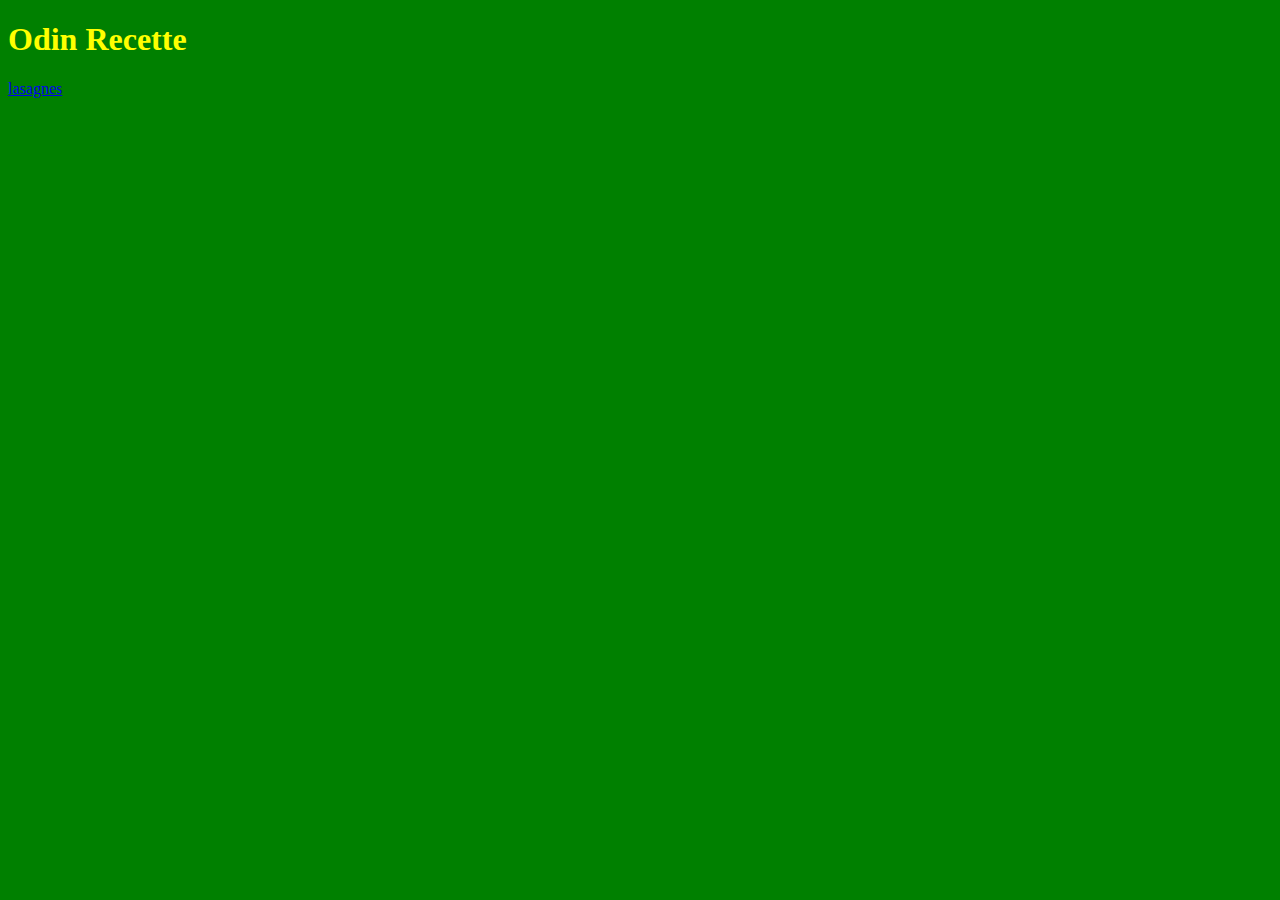
<file: index.html>
<!DOCTYPE html>
<html lang="en">
<head>
    <meta charset="UTF-8">
    <meta name="viewport" content="width=device-width, initial-scale=1.0">
    <title>Odin Project</title>
    <link rel="stylesheet" href="styles.css">
</head>
<body>
    <h1>Odin Recette</h1>
    <a href="recipes/lasagna.html">lasagnes</a>
    
</body>
</html>
</file>
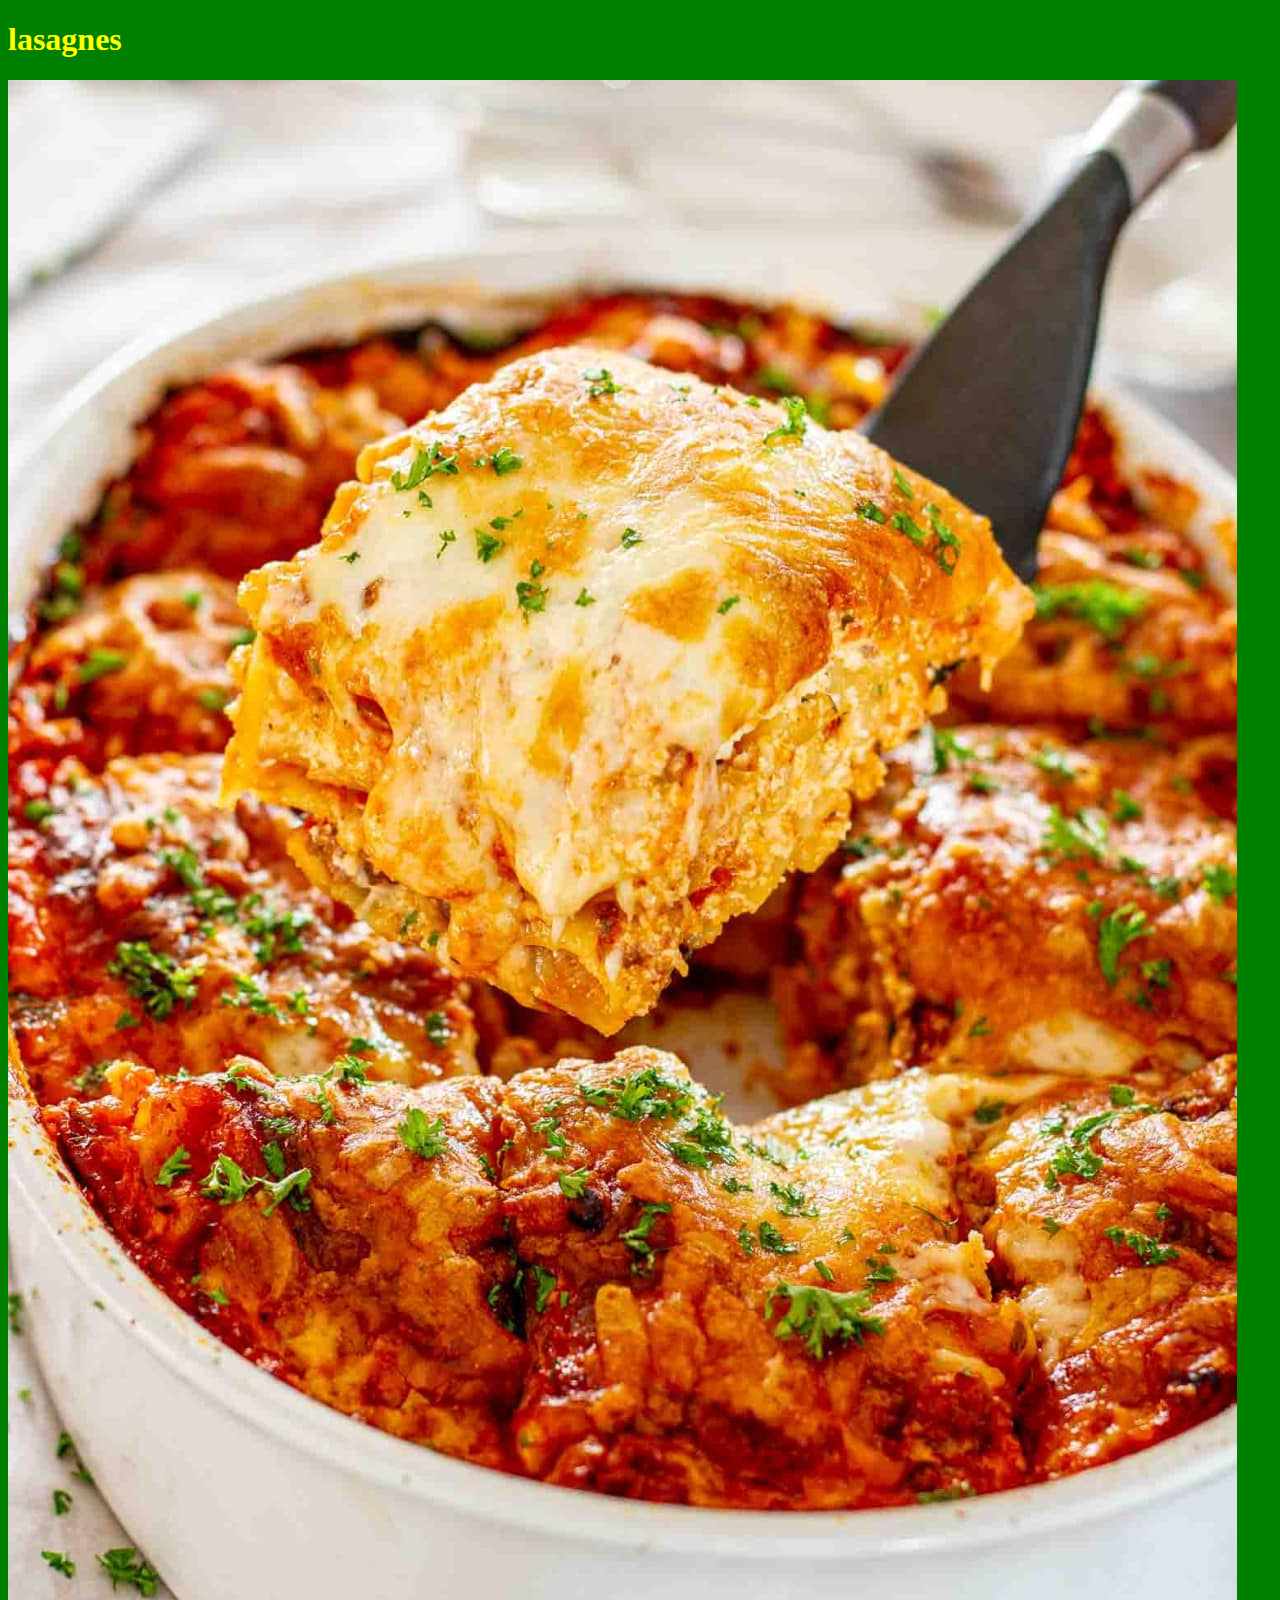
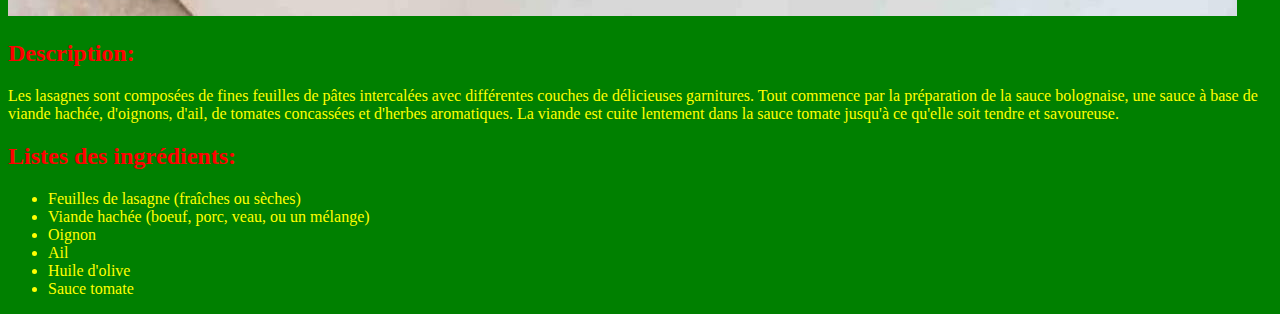
<file: recipes/lasagna.html>
<!DOCTYPE html>
<html lang="en">
<head>
    <meta charset="UTF-8">
    <meta name="viewport" content="width=device-width, initial-scale=1.0">
    <title>Recette</title>
    <link rel="stylesheet" href="../styles.css">
</head>
<body>
    <h1>lasagnes</h1>
    <img src="../images/lasagna.jpg">
    <h2>Description:</h2>

    <p>Les lasagnes sont composées de fines feuilles de pâtes intercalées 
    avec différentes couches de délicieuses garnitures. 
    Tout commence par la préparation de la sauce bolognaise,
    une sauce à base de viande hachée, d'oignons, d'ail, 
    de tomates concassées et d'herbes aromatiques. 
    La viande est cuite lentement dans la sauce 
    tomate jusqu'à ce qu'elle soit tendre et savoureuse.</p>

    <h2>Listes des ingrédients:</h2>

    <ul>

   <li>Feuilles de lasagne (fraîches ou sèches)</li>
   <li>Viande hachée (boeuf, porc, veau, ou un mélange)</li>
   <li>Oignon</li>
   <li>Ail</li>
   <li>Huile d'olive</li>
   <li>Sauce tomate</li>

   </ul>

</body>
</html>
</file>
<file: styles.css>
* { background-color: green;}
h1 { color: yellow;}
p { color: yellow;}
h2 { color: red;}
ul { color: yellow;}
</file>
